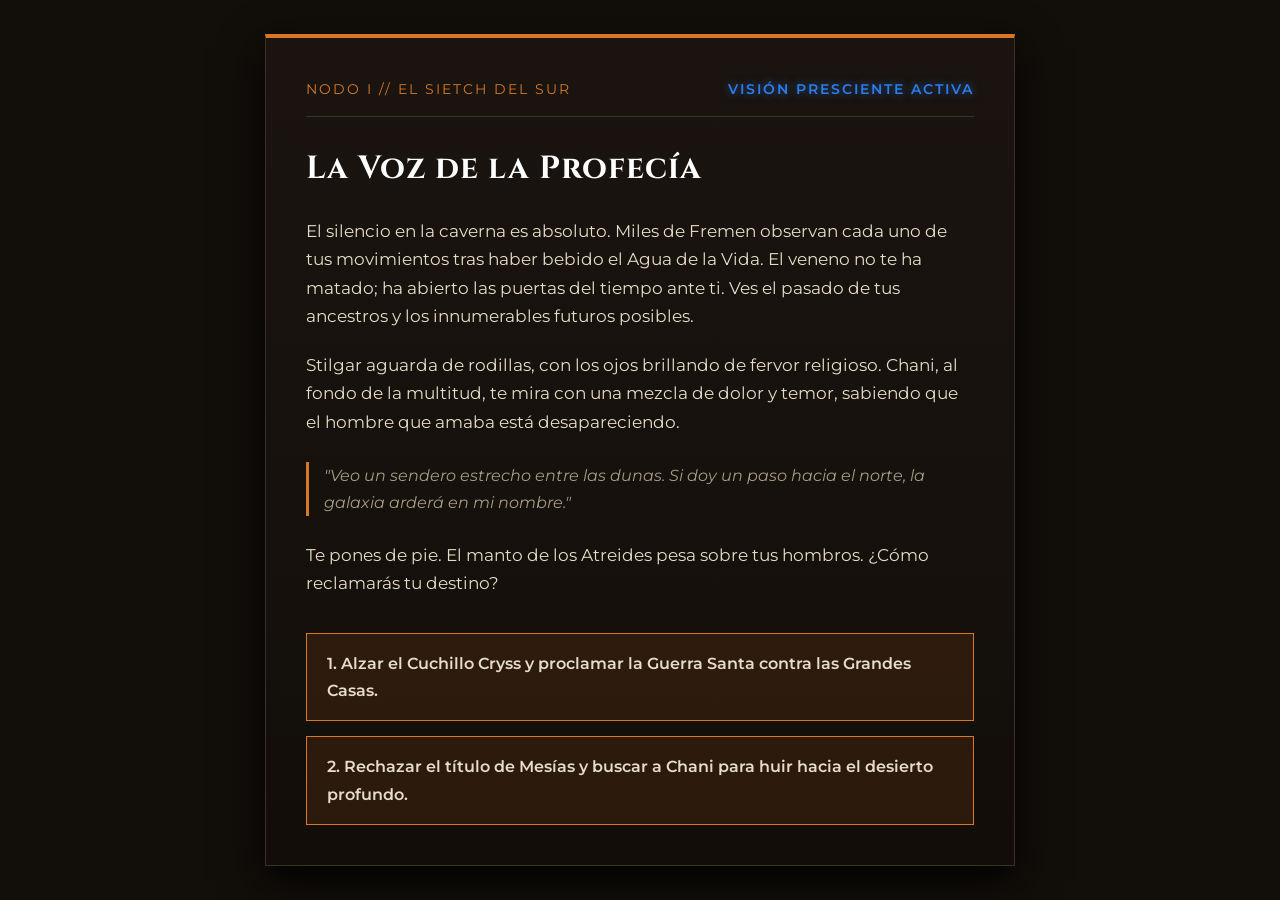
<file: index.html>
<!DOCTYPE html>
<html lang="es">
<head>
    <meta charset="UTF-8">
    <meta name="viewport" content="width=device-width, initial-scale=1.0">
    <title>Dune: El Sendero del Lisan al-Gaib</title>
    <style>
        @import url('https://fonts.googleapis.com/css2?family=Cinzel:wght@500;700&family=Montserrat:wght@300;400;600&display=swap');

        :root {
            --bg-arena-oscura: #120e0a;
            --bg-tarjeta: rgba(28, 22, 17, 0.85);
            --texto-principal: #e6dcc8;
            --texto-secundario: #a89b84;
            --acento-especia: #d97724;
            --acento-ojos-ibad: #2b7de9;
            --borde-sutil: #3d3124;
        }

        * {
            box-sizing: border-box;
            margin: 0;
            padding: 0;
        }

        body {
            background-color: var(--bg-arena-oscura);
            background-image: linear-gradient(rgba(18, 14, 10, 0.75), rgba(18, 14, 10, 0.9)), 
                              url('https://i.imgur.com/vyhizf1.jpg');
            background-size: cover;
            background-position: center;
            background-attachment: fixed;
            color: var(--texto-principal);
            font-family: 'Montserrat', sans-serif;
            line-height: 1.7;
            min-height: 100vh;
            display: flex;
            justify-content: center;
            align-items: center;
            padding: 20px;
            overflow-x: hidden;
        }

        .video-fondo {
            position: fixed;
            top: 0;
            left: 0;
            width: 100vw;
            height: 100vh;
            object-fit: cover;
            z-index: -2;
            filter: brightness(0.45) contrast(1.1);
        }

        .contenedor-historia {
            background-image: linear-gradient(rgba(28, 22, 17, 0.88), rgba(18, 14, 10, 0.94)), 
                              url('https://i.imgur.com/vyhizf1.jpg');
            background-size: cover;
            background-position: center;
            backdrop-filter: blur(6px);
            border: 1px solid var(--borde-sutil);
            border-top: 4px solid var(--acento-especia);
            max-width: 750px;
            width: 100%;
            padding: 40px;
            box-shadow: 0 15px 40px rgba(0, 0, 0, 0.9);
            position: relative;
            z-index: 1;
        }

        /* Lógica de navegación de nodos en un solo archivo */
        .nodo {
            display: none;
            animation: aparecer 0.5s ease-out;
        }

        /* Muestra el Nodo 1 por defecto al abrir la página */
        #nodo1 {
            display: block;
        }

        /* Si el usuario navega a cualquier otro nodo, oculta el Nodo 1 */
        body:has(.nodo:target) #nodo1 {
            display: none;
        }

        /* Muestra el nodo seleccionado en la URL (#nodo1, #nodo2, etc.) */
        .nodo:target {
            display: block !important;
        }

        @keyframes aparecer {
            from {
                opacity: 0;
                transform: translateY(10px);
            }
            to {
                opacity: 1;
                transform: translateY(0);
            }
        }

        .encabezado-nodo {
            display: flex;
            justify-content: space-between;
            align-items: center;
            border-bottom: 1px solid var(--borde-sutil);
            padding-bottom: 15px;
            margin-bottom: 25px;
            font-size: 0.85rem;
            text-transform: uppercase;
            letter-spacing: 2px;
            color: var(--acento-especia);
        }

        .ojos-ibad {
            color: var(--acento-ojos-ibad);
            font-weight: 600;
            text-shadow: 0 0 8px rgba(43, 125, 233, 0.6);
        }

        h1 {
            font-family: 'Cinzel', serif;
            font-size: 2rem;
            color: #fff;
            margin-bottom: 20px;
            letter-spacing: 1px;
        }

        p {
            margin-bottom: 20px;
            font-size: 1.05rem;
            color: var(--texto-principal);
        }

        .cita-profecia {
            border-left: 3px solid var(--acento-especia);
            padding-left: 15px;
            font-style: italic;
            color: var(--texto-secundario);
            margin: 25px 0;
        }

        .opciones {
            display: flex;
            flex-direction: column;
            gap: 15px;
            margin-top: 35px;
        }

        .btn-decision {
            display: block;
            text-decoration: none;
            background-color: rgba(217, 119, 36, 0.12);
            border: 1px solid var(--acento-especia);
            color: var(--texto-principal);
            padding: 16px 20px;
            font-weight: 600;
            transition: all 0.3s ease;
        }

        .btn-decision:hover {
            background-color: var(--acento-especia);
            color: #120e0a;
            transform: translateX(5px);
        }

        .navegacion-inferior {
            margin-top: 35px;
            padding-top: 20px;
            border-top: 1px solid var(--borde-sutil);
            display: flex;
            justify-content: space-between;
            font-size: 0.9rem;
        }

        .btn-secundario {
            color: var(--texto-secundario);
            text-decoration: none;
            transition: color 0.2s;
        }

        .btn-secundario:hover {
            color: var(--acento-ojos-ibad);
            text-decoration: underline;
        }
    </style>
</head>
<body>
    <!-- Video ambiental de fondo (reemplaza ID_DEL_VIDEO por el enlace .mp4 directo de Imgur) -->
    <video class="video-fondo" autoplay loop muted playsinline poster="https://i.imgur.com/vyhizf1.jpg">
        <source src="https://i.imgur.com/ID_DEL_VIDEO.mp4" type="video/mp4">
    </video>

    <main class="contenedor-historia">

        <!-- NODO 1: EL INICIO -->
        <article id="nodo1" class="nodo">
            <header class="encabezado-nodo">
                <span>Nodo I // El Sietch del Sur</span>
                <span class="ojos-ibad">Visión Presciente Activa</span>
            </header>

            <h1>La Voz de la Profecía</h1>

            <p>El silencio en la caverna es absoluto. Miles de Fremen observan cada uno de tus movimientos tras haber bebido el Agua de la Vida. El veneno no te ha matado; ha abierto las puertas del tiempo ante ti. Ves el pasado de tus ancestros y los innumerables futuros posibles.</p>
            
            <p>Stilgar aguarda de rodillas, con los ojos brillando de fervor religioso. Chani, al fondo de la multitud, te mira con una mezcla de dolor y temor, sabiendo que el hombre que amaba está desapareciendo.</p>

            <blockquote class="cita-profecia">
                "Veo un sendero estrecho entre las dunas. Si doy un paso hacia el norte, la galaxia arderá en mi nombre."
            </blockquote>

            <p>Te pones de pie. El manto de los Atreides pesa sobre tus hombros. ¿Cómo reclamarás tu destino?</p>

            <section class="opciones">
                <a href="#nodo2" class="btn-decision">
                    1. Alzar el Cuchillo Cryss y proclamar la Guerra Santa contra las Grandes Casas.
                </a>
                <a href="#nodo4" class="btn-decision">
                    2. Rechazar el título de Mesías y buscar a Chani para huir hacia el desierto profundo.
                </a>
            </section>
        </article>

        <!-- NODO 2: LA GUERRA SANTA -->
        <article id="nodo2" class="nodo">
            <header class="encabezado-nodo">
                <span>Nodo II // Las Murallas de Arrakeen</span>
                <span class="ojos-ibad">Fervor: Absoluto</span>
            </header>

            <h1>El Despertar de los Gusanos</h1>

            <p>Tus palabras retumban en la roca como un trueno: <em>"¡Lisan al-Gaib!"</em>. El rugido de millones de Fremen hace temblar la tierra. Has aceptado el manto del profeta y has desatado una fuerza imparable.</p>

            <p>Semanas después, las ojivas atómicas de la Casa Atreides pulverizan el Muro Escudo. Cabalgando sobre los gigantescos Shai-Hulud, tus legiones irrumpen en Arrakeen. Las tropas de los Harkonnen y los Sardaukar del Emperador caen ante la furia del desierto.</p>

            <p>Ahora tienes al Emperador Shaddam IV de rodillas ante ti, pero las naves de las Grandes Casas orbitan Arrakis, listas para invadir. Tienes el control absoluto de la Especia.</p>

            <section class="opciones">
                <a href="#nodo3" class="btn-decision">
                    1. Exigir la mano de la Princesa Irulan y reclamar el Trono del León Dorado por la fuerza.
                </a>
                <a href="#nodo5" class="btn-decision">
                    2. Amenazar con destruir los campos de Especia para siempre si las flotas no se retiran.
                </a>
            </section>

            <nav class="navegacion-inferior">
                <a href="#nodo1" class="btn-secundario">← Volver a la decisión anterior</a>
                <a href="#nodo1" class="btn-secundario">Reiniciar historia</a>
            </nav>
        </article>

        <!-- NODO 3: EL TRONO DE ORO Y SANGRE -->
        <article id="nodo3" class="nodo">
            <header class="encabezado-nodo">
                <span>Nodo III // El Salón del Emperador</span>
                <span class="ojos-ibad">Dominio Total</span>
            </header>

            <h1>Emperador de la Galaxia</h1>

            <p>Has reclamado el trono. La Princesa Irulan acepta el matrimonio político para salvar la vida de su padre, sellando tu legitimidad ante el Landsraad. Sin embargo, las Grandes Casas en órbita se niegan a reconocer a un advenedizo del desierto.</p>

            <p>A tu lado, Stilgar espera la orden para abordar las naves de la Cofradía Espacial. Al mirar por los ventanales del palacio, ves a Chani alejándose sola hacia las dunas, negándose a ser parte de tu corte imperial. Has ganado el universo, pero has perdido tu humanidad.</p>

            <p>El momento de la verdad ha llegado: las flotas esperan una respuesta.</p>

            <section class="opciones">
                <a href="#nodo5" class="btn-decision">
                    1. Ordenar a Stilgar: "Llévalos al Paraíso". Iniciar la Yihad por toda la galaxia.
                </a>
            </section>

            <nav class="navegacion-inferior">
                <a href="#nodo2" class="btn-secundario">← Volver a Arrakeen</a>
                <a href="#nodo1" class="btn-secundario">Reiniciar historia</a>
            </nav>
        </article>

        <!-- NODO 4: EL SENDERO DEL DESIERTO -->
        <article id="nodo4" class="nodo">
            <header class="encabezado-nodo">
                <span>Nodo IV // Las Dunas Vírgenes</span>
                <span class="ojos-ibad">Visión Nublada</span>
            </header>

            <h1>El Hombre, No el Dios</h1>

            <p>Decides romper las cadenas de la profecía. Ante la mirada atónita de los fundamentalistas del sur, arrojas el manto de los Atreides al suelo y declaras que no eres ningún salvador enviado por las Bene Gesserit, sino simplemente Muad'Dib, un guerrero más del desierto.</p>

            <p>El consejo estalla en caos. Algunos te llaman traidor; otros ven la verdad en tus palabras. Aprovechando la confusión, tomas la mano de Chani y huyes hacia las tormentas de arena del sur profundo, lejos de las intrigas imperiales.</p>

            <p>Sin un líder que los una, los Fremen quedan divididos, y los Harkonnen intensifican su brutal cosecha de especia. Sabes que la paz que has elegido tiene un precio muy alto para tu pueblo.</p>

            <section class="opciones">
                <a href="#nodo5" class="btn-decision">
                    1. Aceptar una vida mortal en las sombras junto a Chani, dejando que Arrakis siga su curso.
                </a>
                <a href="#nodo2" class="btn-decision">
                    2. Arrepentirte al ver el sufrimiento de los Fremen y regresar para liderar la rebelión.
                </a>
            </section>

            <nav class="navegacion-inferior">
                <a href="#nodo1" class="btn-secundario">← Volver al Consejo del Sur</a>
                <a href="#nodo1" class="btn-secundario">Reiniciar historia</a>
            </nav>
        </article>

        <!-- NODO 5: RESOLUCIÓN -->
        <article id="nodo5" class="nodo">
            <header class="encabezado-nodo">
                <span>Nodo V // Epílogo</span>
                <span class="ojos-ibad">El Futuro Escrito</span>
            </header>

            <h1>Las Arenas del Tiempo</h1>

            <p>Toda elección en Arrakis deja una huella imborrable en la arena, hasta que el próximo viento del desierto vuelve a darle forma.</p>

            <p>Ya sea como un Emperador temido cuyo nombre provocará el derramamiento de sangre de miles de millones en las estrellas, como el estratega que sometió al universo mediante el monopolio de la Especia, o como un hombre libre que renunció al poder por amor, el mito de <strong>Paul Muad'Dib Atreides</strong> ya pertenece a la eternidad.</p>

            <blockquote class="cita-profecia">
                "El misterio de la vida no es un problema a resolver, sino una realidad a experimentar."
            </blockquote>

            <section class="opciones">
                <a href="#nodo1" class="btn-decision">
                    ↻ Volver al principio y explorar otro destino
                </a>
            </section>
        </article>

    </main>
</body>
</html>
</file>
